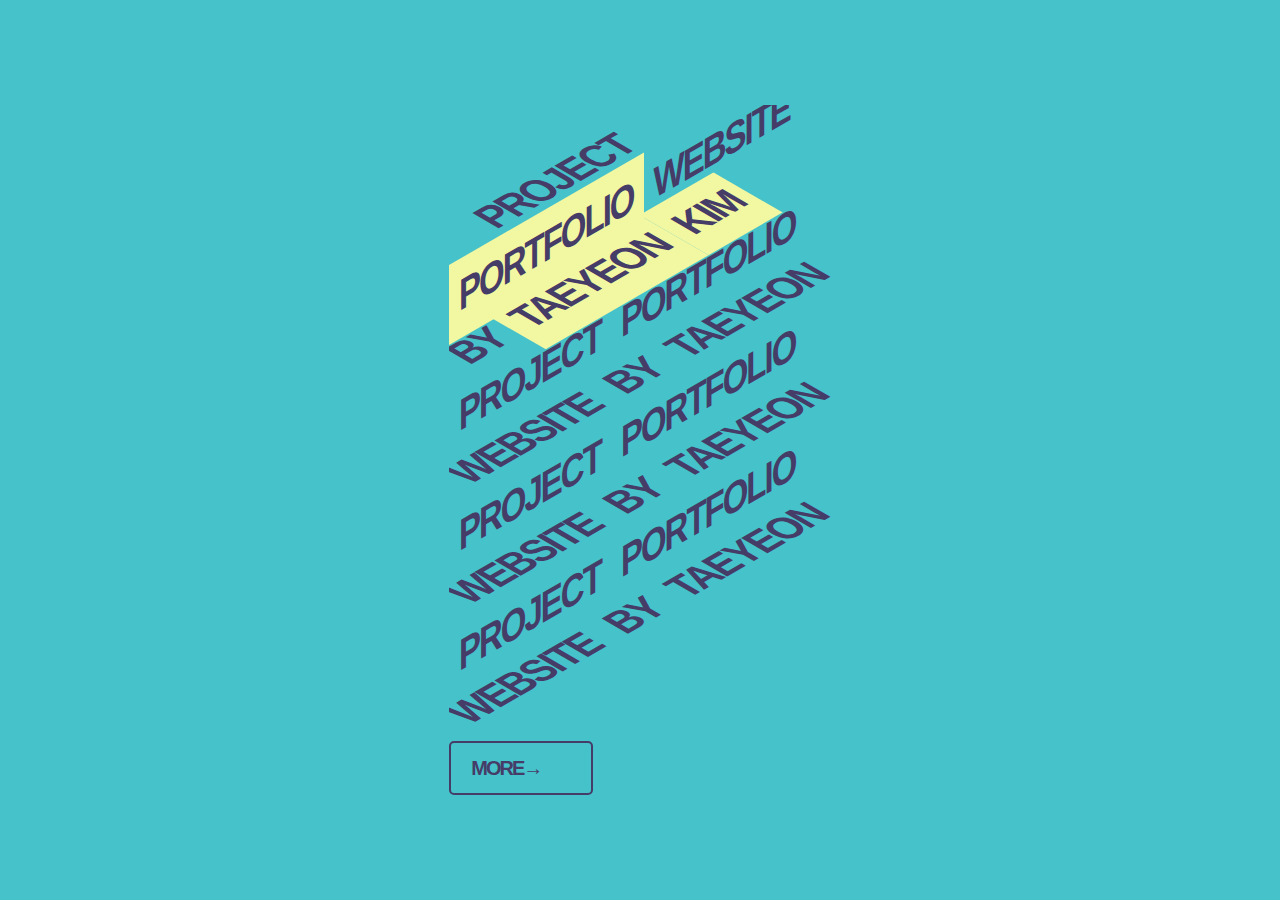
<file: index.html>
<!DOCTYPE html>
<html lang="en">

<head>
  <title>Taeyeon Kim Project Portfolio</title>
  <style>
    /* Set up the experiment */
    html, body {
      height: 100%;
      margin: 0;
      font-family: "Source Sans Pro", Helvetica, Arial, sans-serif;
    }

    body {
      display: flex;
      justify-content: center;
      align-items: center;
      background-color: #46C2CB; /* Mint color */
      color: #453C67; /* Dark gray color */
    }

    .Words {
      list-style-type: none;
      padding: 0;
      font-weight: 900;
      letter-spacing: -2px;
      text-transform: uppercase;
      overflow: hidden;
      font-size: 33px;
    }

    .Words-line {
      height: 60px;
      overflow: hidden;
      position: relative;
      display: flex;
      align-items: center;
      transition: all 0.4s ease-in-out;
    }

    p {
      height: 70px;
      line-height: 65px;
      padding: 0 10px;
      vertical-align: top;
      white-space: nowrap;
      z-index: 1; /* Ensure the text is above the background */
    }

    .highlight {
      background-color: #F2F7A1; /* Light yellowish color */
      color: #453C67; /* Dark gray color */
    }

    .Words-line:nth-child(odd) {
      transform: skew(60deg, -30deg) scaleY(0.66667);
    }

    .Words-line:nth-child(even) {
      transform: skew(0deg, -30deg) scaleY(1.33333);
    }

    .Words:hover .Words-line {
      color: #46C2CB; /* Mint color on hover */
    }

    .Words:hover .Words-line:nth-child(3) {
      height: 70px;
      opacity: 1;
    }

    /* Additional Styles */
    i.fa-regular.fa-computer-mouse {
      font-size: 30px;
      margin-left: 10px;
      transition: all 0.3s ease-in-out;
      align-items: flex;
    }

    a.enter-link {
      text-decoration: none;
      color: #453C67; /* Dark gray color */
      font-weight: bold;
      font-size: 20px;
      padding: 10px 20px;
      border-radius: 5px;
      transition: all 0.3s ease-in-out;
      display: flex;
      align-items: center;
      margin-top: 20px;
      border: 2px solid #453C67; /* Dark gray color border */
      width: 100px;
      height: 30px;
    }

    .Words:hover a.enter-link {
      background-color: #453C67; /* Dark gray color on hover */
      color: #46C2CB; /* Mint color on hover */
    }

    /* Styling for "Portfolio Taeyeon Kim" */
    .portfolio-text {
      background-color: #F2F7A1; /* Light yellowish color */
      color: #453C67; /* Dark gray color */
      padding: 0 10px;
      margin: 0;
      white-space: nowrap;
    }

    /* Responsive Styles */
    @media screen and (max-width: 768px) {
      .Words {
        font-size: 24px;
      }

      .Words-line {
        height: auto;
        margin-bottom: 10px;
      }

      p {
        line-height: normal;
      }

      a.enter-link {
        font-size: 16px;
      }
    }
  </style>
</head>

<body>
  <ul class="Words" id="Words">
    <li class="Words-line">
      <p>&nbsp;</p>
      <p>Project</p>
    </li>
    <li class="Words-line">
      <p class="highlight">Portfolio</p>
      <p>Website</p>
    </li>
    <li class="Words-line">
      <p>by</p>
      <p class="highlight">Taeyeon</p>
      <p class="highlight">Kim</p>
    </li>
    <li class="Words-line">
      <p>Project</p>
      <p>Portfolio</p>
    </li>
    <li class="Words-line">
      <p>Website</p>
      <p>by</p>
      <p>Taeyeon</p>
    </li>
    <li class="Words-line">
      <p>Project</p>
      <p>Portfolio</p>
    </li>
    <li class="Words-line">
      <p>Website</p>
      <p>by</p>
      <p>Taeyeon</p>
    </li>
    <li class="Words-line">
      <p>Project</p>
      <p>Portfolio</p>
    </li>
    <li class="Words-line">
      <p>Website</p>
      <p>by</p>
      <p>Taeyeon</p>
    </li>
    <br>
    <li>
      <i class="fa-regular fa-computer-mouse"></i>
      <a class="enter-link" href="./main/card.html">More→</a>
    </li>
  </ul>
</body>

</html>
</file>
